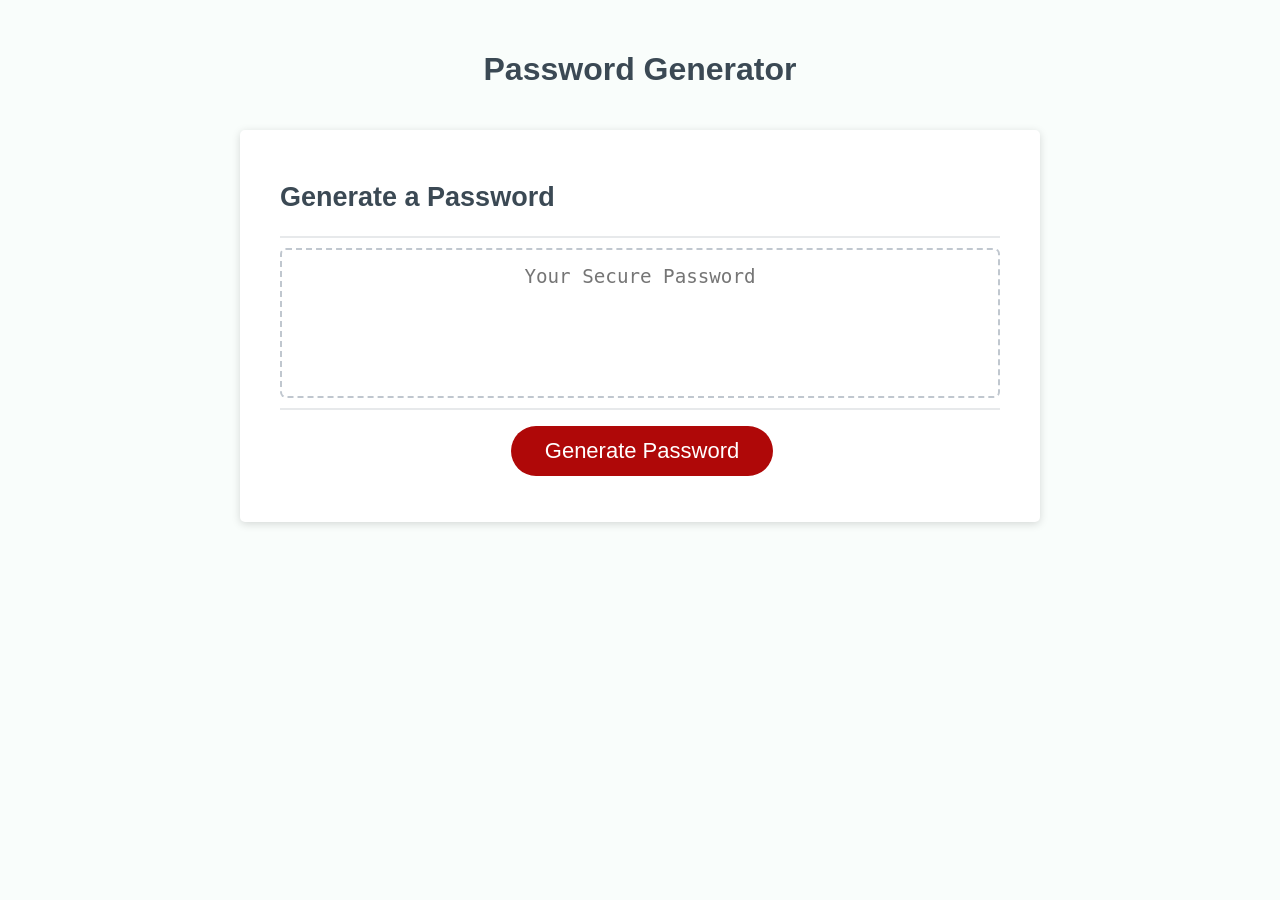
<file: index.html>
<!DOCTYPE html>
<html lang="en">
  <head> 
    <meta charset="UTF-8" />
    <meta name="viewport" content="width=device-width, initial-scale=1.0" />
    <meta http-equiv="X-UA-Compatible" content="ie=edge" />
    <title>Secure Password Generator</title>
    <link rel="stylesheet" href="assets/css/style.css" />
  </head>
  <body>
    <div class="wrapper">
      <header>
        <h1>Password Generator</h1>
      </header>
      <div class="card">
        <div class="card-header">
          <h2>Generate a Password</h2>
        </div>
        <div class="card-body">
          <textarea
            readonly
            id="password"
            placeholder="Your Secure Password"
            aria-label="Generated Password"
          ></textarea>
        </div>
        <div class="card-footer">
          <button id="generate" class="btn">Generate Password</button>
        </div>
      </div>
    </div>
    <script src="assets/js/script.js"></script>
  </body>
</html>
</file>
<file: assets/css/style.css>
*,
*::before,
*::after {
  box-sizing: border-box;
}

html,
body,
.wrapper {
  height: 100%;
  margin: 0;
  padding: 0;
}

body {
  font-family: sans-serif;
  background-color: #f9fdfb;
}

.wrapper {
  padding-top: 30px;
  padding-left: 20px;
  padding-right: 20px;
}

header {
  text-align: center;
  padding: 20px;
  padding-top: 0px;
  color: hsl(206, 17%, 28%);
}

.card {
  background-color: hsl(0, 0%, 100%);
  border-radius: 5px;
  border-width: 1px;
  box-shadow: rgba(0, 0, 0, 0.15) 0px 2px 8px 0px;
  color: hsl(206, 17%, 28%);
  font-size: 18px;
  margin: 0 auto;
  max-width: 800px;
  padding: 30px 40px;
}

.card-header::after {
  content: " ";
  display: block;
  width: 100%;
  background: #e7e9eb;
  height: 2px;
}

.card-body {
  min-height: 100px;
}

.card-footer {
  text-align: center;
}

.card-footer::before {
  content: " ";
  display: block;
  width: 100%;
  background: #e7e9eb;
  height: 2px;
}

.card-footer::after {
  content: " ";
  display: block;
  clear: both;
}

.btn {
  border: none;
  background-color: hsl(360, 91%, 36%);
  border-radius: 25px;
  box-shadow: rgba(0, 0, 0, 0.1) 0px 1px 6px 0px rgba(0, 0, 0, 0.2) 0px 1px 1px
    0px;
  color: hsl(0, 0%, 100%);
  display: inline-block;
  font-size: 22px;
  line-height: 22px;
  margin: 16px 16px 16px 20px;
  padding: 14px 34px;
  text-align: center;
  cursor: pointer;
}

button[disabled] {
  cursor: default;
  background: #c0c7cf;
}

.float-right {
  float: right;
}

#password {
  -webkit-appearance: none;
  -moz-appearance: none;
  appearance: none;
  border: none;
  display: block;
  width: 100%;
  padding-top: 15px;
  padding-left: 15px;
  padding-right: 15px;
  padding-bottom: 85px;
  font-size: 1.2rem;
  text-align: center;
  margin-top: 10px;
  margin-bottom: 10px;
  border: 2px dashed #c0c7cf;
  border-radius: 6px;
  resize: none;
  overflow: hidden;
}

@media (max-width: 690px) {
  .btn {
    font-size: 1rem;
    margin: 16px 0px 0px 0px;
    padding: 10px 15px;
  }

  #password {
    font-size: 1rem;
  }
}

@media (max-width: 500px) {
  .btn {
    font-size: 0.8rem;
  }
}
</file>
